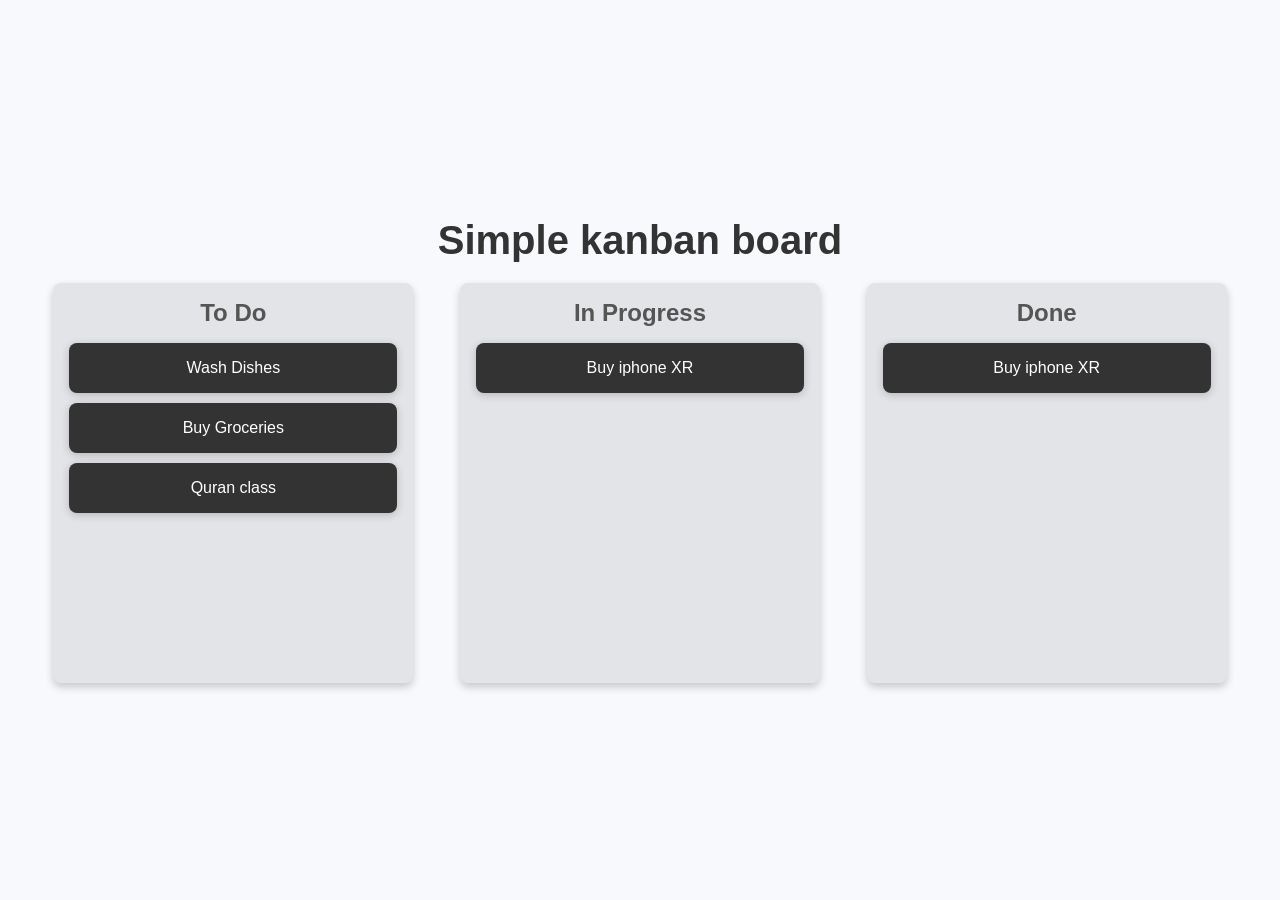
<file: Drag-And-Drop/index.html>
<!DOCTYPE html>
<html lang="en">
<head>
    <meta charset="UTF-8">
    <meta name="viewport" content="width=device-width, initial-scale=1.0">
    <title>Kanban Board</title>
    <link rel="stylesheet" href="./styles.css">
</head>
<body>
    <div class="container">
        <h1>Simple kanban board</h1>
        <div class="board">
            <!-- list1 -->
            <div class="list " id="list1">
                <h2>To Do</h2>
                <div class="card " draggable="true" id="card1">Wash Dishes</div>
                <div class="card" draggable="true" id="card2">Buy Groceries</div>
                <div class="card" draggable="true" id="card3">Quran class</div>
            </div>
             <!-- list2 -->
            <div class="list" id="list2">
                <h2>In Progress</h2>
                <div class="card" draggable="true" id="card4">Buy iphone XR</div>
            </div>
             <!-- list3 -->
            <div class="list" id="list3">
                <h2>Done</h2>
                <div class="card" id="card5" draggable="true">Buy iphone XR</div>
            </div>
        </div>
    </div>
    <script src="./script.js"></script>
</body>
</html>
</file>
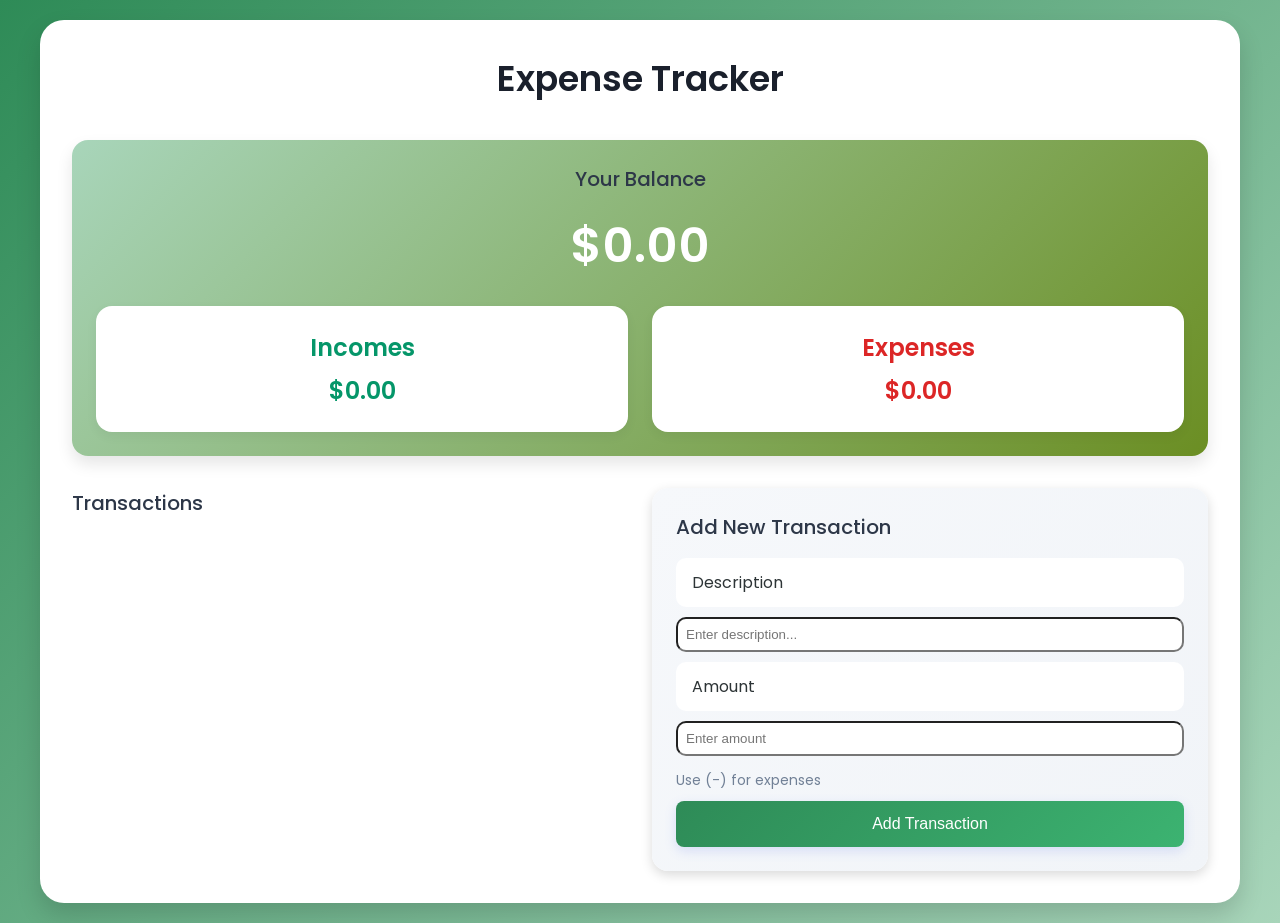
<file: expense_tracker/index.html>
<!DOCTYPE html>
<html lang="en">
<head>
    <meta charset="UTF-8">
    <meta name="viewport" content="width=device-width, initial-scale=1.0">
    <title>Expense Tracker</title>
    <link rel="stylesheet" href="./styles.css">
    <link href="https://fonts.googleapis.com/css?family=Poppins:100,100italic,200,200italic,300,300italic,regular,italic,500,500italic,600,600italic,700,700italic,800,800italic,900,900italic" rel="stylesheet">
</head>
<body>
    <div class="container">
        <h1>Expense Tracker</h1>
        <div class="balance-container">
            <h2>Your Balance</h2>
            <h1 id="balance">$0.00</h1>
            <div class="summary">
                <div class="income">
                    <h3>Incomes</h3>
                    <p id="income-amount">$0.00</p>
                </div>
                <div class="expense">
                    <h3>Expenses</h3>
                    <p id="expense-amount">$0.00</p>
                </div>
            </div>
        </div>
        <div class="main-content">
            <div class="transaction-container">
                <h2>Transactions</h2>
                <ul id="transaction-list">
                    <!-- Transactions will be dynamically added here -->
                </ul>
            </div>
            <div class="form-container">
                <h2>Add New Transaction</h2>
                <form id="transaction-form">
                    <div class="form-group">
                        <label for="description">Description</label>
                        <input type="text" id="description" placeholder="Enter description..." required>
                    </div>
                    <div class="form-group">
                        <label for="amount">Amount</label>
                        <input type="number" id="amount" placeholder="Enter amount" required>
                    </div>
                    <!-- <div class="form-group">
                        <label for="type">Type</label>
                        <select id="type" required>
                            <option value="income">Income</option>
                            <option value="expense">Expense</option>
                        </select>
                    </div> -->
                    <small>Use (-) for expenses</small>
                    <button type="submit">Add Transaction</button>
                </form>
            </div>
        </div>
    </div>
    <script src="./script.js"></script>
</body>
</html>
</file>
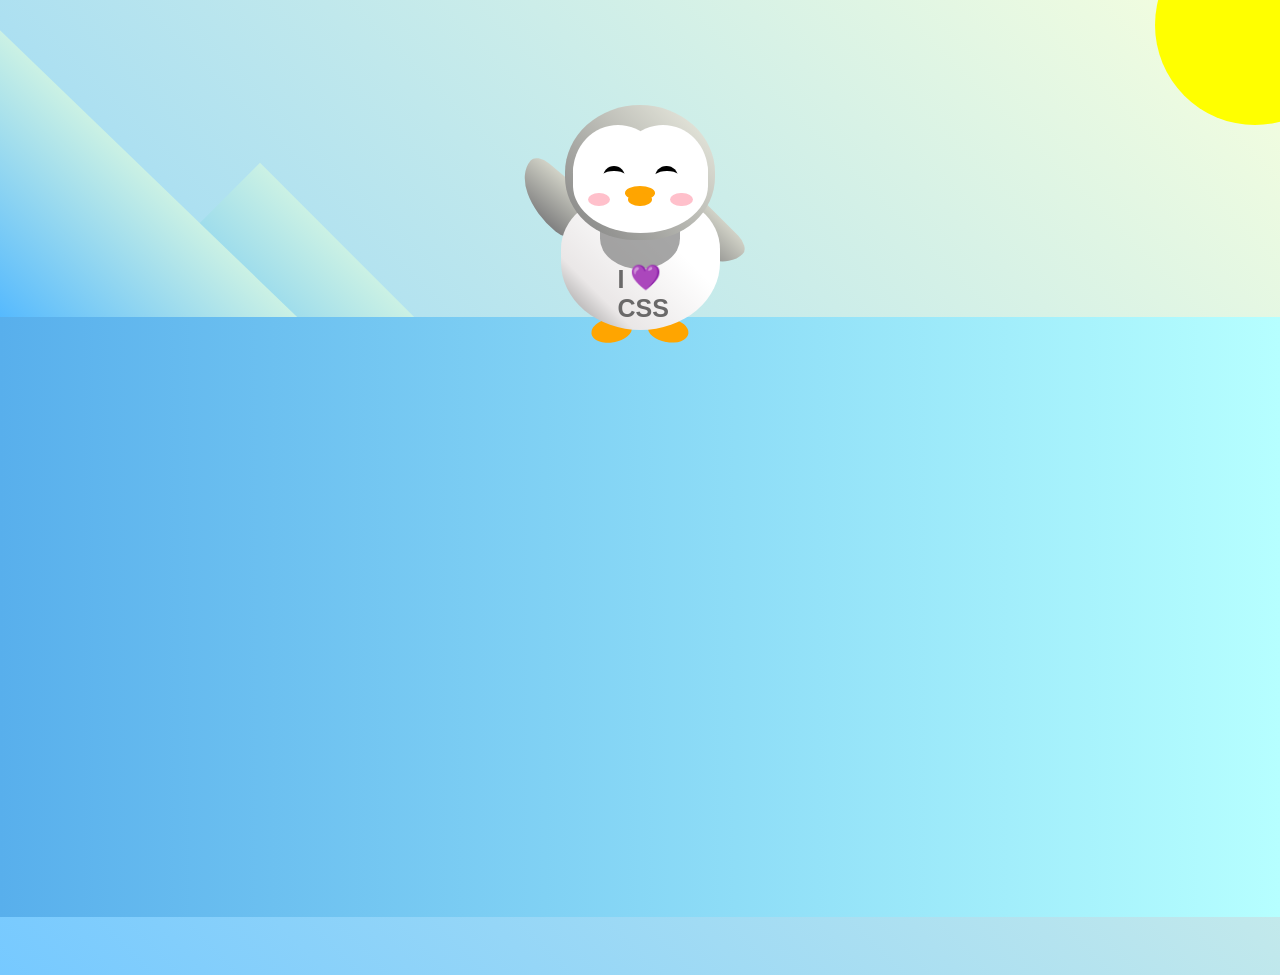
<file: penguin/index.html>
<!DOCTYPE html>
<html lang="en">
  <head>
    <meta charset="UTF-8" />
    <link rel="stylesheet" href="./styles.css" />
    <title>Penguin</title>
    <meta name="viewport" content="width=device-width, initial-scale=1.0" />
  </head>

  <body>
    <div class="left-mountain"></div>
    <div class="back-mountain"></div>
    <div class="sun"></div>
    <div class="penguin">
      <div class="penguin-head">
        <div class="face left"></div>
        <div class="face right"></div>
        <div class="chin"></div>
        <div class="eye left">
          <div class="eye-lid"></div>
        </div>
        <div class="eye right">
          <div class="eye-lid"></div>
        </div>
        <div class="blush left"></div>
        <div class="blush right"></div>
        <div class="beak top"></div>
        <div class="beak bottom"></div>
      </div>
      <div class="shirt">
        <div>💜</div>
        <p>I CSS</p>
      </div> 
      <div class="penguin-body">
        <div class="arm left"></div>
        <div class="arm right"></div>
        <div class="foot left"></div>
        <div class="foot right"></div>
      </div>
    </div>

    <div class="ground"></div>
  </body>
</html>
</file>
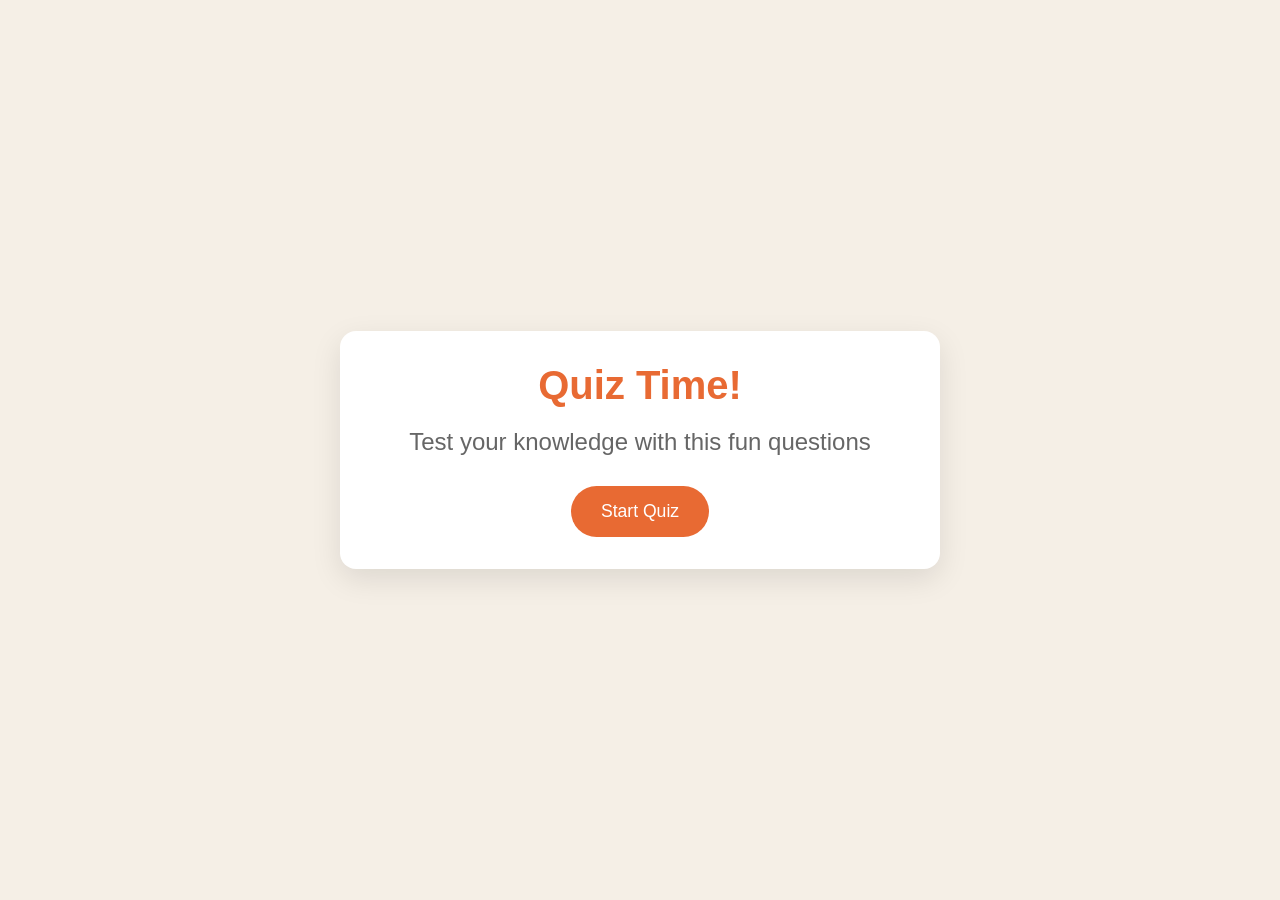
<file: QUIZ-GAME/index.html>
<!DOCTYPE html>
<html lang="en">
<head>
    <meta charset="UTF-8">
    <meta name="viewport" content="width=device-width, initial-scale=1.0">
    <title>Quiz Game</title>
    <link rel="stylesheet" href="./style.css">
</head>
<body>

    <div class="container">
        <div class="screen active" id="start-screen">
            <h1>Quiz Time!</h1>
            <p>Test your knowledge with this fun questions</p>
            <button id="start-btn">Start Quiz</button>
        </div>
        <div class="screen" id="quiz-screen">
            <div class="quiz-header">
                <h2 id="question-text">Questions goes here</h2>
                <div class="quiz-info">
                    <p>
                        Question <span id="current-question"> </span> of <span id="total-questions"> </span>
                    </p>
                    <p>
                        Score: <span id="score">0</span>
                    </p>
                </div>
                <div id="question-test">
                    
                </div>
            </div>
            <div id="answers-container" class="answers-container"> 
                <!-- Answers buttons will be inserted here  -->
            </div>
            <div class="progress-bar">
                <div id="progress" class="progress"></div>
            </div>
            </div> 
            <div class="screen" id="result-screen">
                <h1>Quiz Results</h1>
                <div class="result-info">
                <p>You scored <span id="final-score">0</span> out of <span id="max-score">5</span></p>
                <div id="result-message">Good job!</div>
                </div>
                   <button id="restart-btn">Restart Quiz</button>
            </div>
    </div>
    <script src="./script.js"></script>
</body>
</html>
</file>
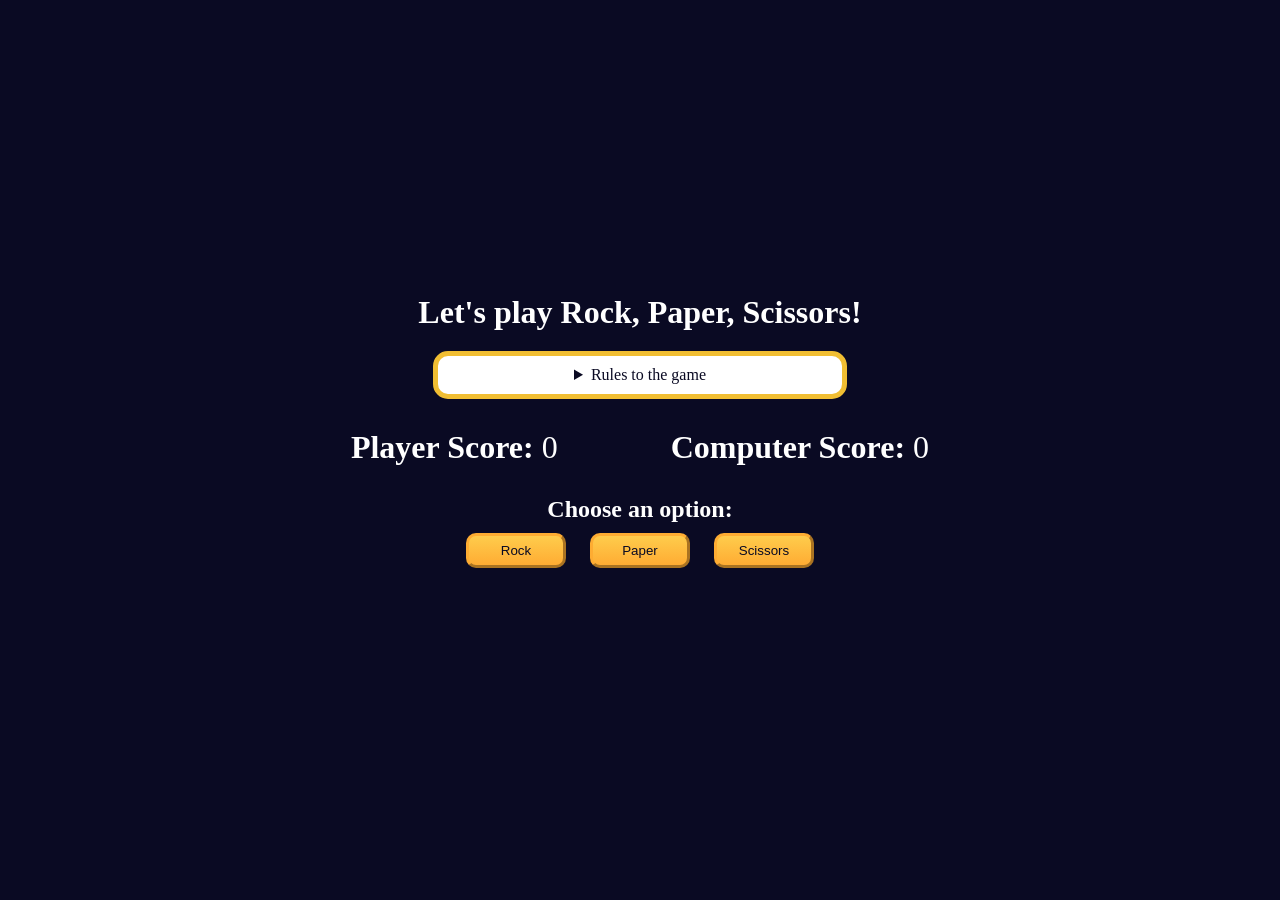
<file: RockPaperScissors/index.html>
<!DOCTYPE html>
<html lang="en">
  <head>
    <meta charset="UTF-8" />
    <meta name="viewport" content="width=device-width, initial-scale=1.0" />
    <title>Rock, Paper, Scissors game</title>
    <link rel="stylesheet" href="./styles.css" />
  </head>
  <body>
    <h1>Let's play Rock, Paper, Scissors!</h1>
    <main>
      <details class="rules-container">
        <summary>Rules to the game</summary>
        <p >You will be playing against the computer.</p>
        <p >You can choose between Rock, Paper, and Scissors.</p>
        <p>The first one to three points wins.</p>

        <p>Here are the rules to getting a point in the game:</p>
        <ul>
          <li>Rock beats Scissors</li>
          <li>Scissors beats Paper</li>
          <li>Paper beats Rock</li>
        </ul>
        <p>
          If the player and computer choose the same option (e.g., Paper and
          Paper), then no one gets the point.
        </p>
      </details>
      
      <div class="score-container">
        <strong>Player Score: 
          <span class="score" id="player-score">0</span>
        </strong>
        <strong>Computer Score:
          <span class="score" id="computer-score">0</span></strong>
      </div>

      <section class="options-container">
        <h2>Choose an option:</h2>
        <div class="btn-container">
          <button id="rock-btn" class="btn">Rock</button>
          <button id="paper-btn" class="btn">Paper</button>
          <button id="scissors-btn" class="btn">Scissors</button>
        </div>
      </section>
      <div class="results-container">
        <p id="results-msg"></p>
        <p id="winner-msg"></p>
        <button class="btn" id="reset-game-btn">Play again?</button>
      </div>
    </main>
    <script src="./script.js"></script>
  </body>
</html>
</file>
<file: Drag-And-Drop/styles.css>
*{
    padding: 0;
    margin: 0;
    box-sizing: border-box;
}
body{
    font-family: sans-serif;
    background-color: #f7f9fc;
    display: flex;
    justify-content: center;
    align-items: center;
    min-height: 100vh;
}
.container{
    text-align: center;
    width: 100%;
    padding: 1.2rem;
}
h1{
    color: #333;
    margin-bottom: 20px;
    font-size: 2.5rem;
}

.board{
    display: flex;
    justify-content: space-around;
    align-items: flex-start;
    width: 100%;
    max-width: 1200px;
    margin: 0 auto;
    gap: 20px;
}
.list{
    background-color: #e3e4e8;
    padding: 1rem;
    border-radius: 8px;
    width: 30%;
    min-height: 400px;
    box-shadow: 0 4px 8px rgba(0,0,0,0.2);
}
.list h2{
    color: #555;
    margin-bottom: 1rem;
    font-size: 1.5rem;
}

.card{
    background-color: #333;
    color: white;
    padding: 1rem;
    margin-bottom: 10px;
    border-radius: 8px;
    cursor: grab;
    box-shadow: 0 2px 8px rgba(0, 0,0, 0.2);
    transition: transform 0.2s , box-shadow 0.2s;
    /* all 0.2s */
}
/* .card::before{
    content: '';
    background-color: red;
    border: solid red 10px;
} */
.card:active{
    cursor: grabbing;
    transform: scale(1.05);
    box-shadow: 0 4px 8px rgba(0, 0, 0, 0.2);
}
/* .card::first-line{
    color: wheat;
} */

.list.over{
    background-color: #d8d3d1;
}
@media (max-width:768px){
    .board{
        flex-direction: column;
        align-items: center;
    }
    .list{
        width: 80%;
        margin-bottom: 20px;
    }
}
</file>
<file: expense_tracker/styles.css>
*{
    margin: 0;
    padding: 0;
    box-sizing: border-box;
}
body{
    background:linear-gradient(135deg,#2e8b57,#a8d5ba);
    min-height: 100vh;
    font-family: "Poppins",sans-serif;
    display: flex;
    align-items: center;
    justify-content: center;
    padding: 20px;
    color: #2d3436;
}
.container{
    width:100%;
    max-width: 1200px;
    background-color: #fff;
    padding:2rem;
    border-radius: 24px;
    box-shadow: 0 12px 24px rgba(0,0,0,0.15);
}
h1{
    text-align: center;
    margin-bottom: 35px;
    color: #1a202c;
    font-weight: 600;
    letter-spacing: -O.5px;
    font-size: 2.2rem;
}
h2{
    color:#2d3748;
    margin-bottom: 1rem;
    font-size: 1.25rem;
    font-weight: 500;
}
.balance-container{
    text-align: center;
    margin-bottom: 2rem;
    padding:24px;
    background:linear-gradient(135deg,#a8d5ba,#6b8e23);
    border-radius: 1rem;
    box-shadow: 0 8px 16px rgba(0,0,0,0.1);

}
.balance-container h1{
    color:#fff;
    font-size: 3rem;
    margin: 15px 0;
    /* background-color:rebeccapurple; */
}
.summary{
    display: grid;
    grid-template-columns: 1fr 1fr;
    gap: 24px;
    margin-top: 24px;
}
.main-content{
    display: grid;
    grid-template-columns: 1fr 1fr;
    gap: 24px;
}
.income,.expense{
    background-color: #fff;
    padding: 24px;
    border-radius: 1rem;
    box-shadow: 0 4px 12px rgba(0,0,0,0.05);
    transition: transform 0.2s ease;
}
.income:hover,.expense:hover{
    transform: translateY(-4px);
}
.income h3{
    color:#059669;
    font-size: 1.5rem;
    font-weight: 600;
}
.expense h3{
    color:#dc2626;
    font-size: 1.5rem;
    font-weight: 600;
}
.income p,.expense p{
    font-size: 1.5rem;
    margin-top: 8px;
    font-weight: 600;
}

.income p{
    color:#059669;
}
.expense p{
    color:#dc2626;
}
.transaction-container{

    height: 100%;
    display: flex;
    flex-direction: column;
}
#transaction-list{
    list-style: none;
    max-height: 500px;
    overflow-y: auto;/*scroll bar*/
    padding-right: 8px;
    flex-grow: 1;
}

#transaction-list::-webkit-scrollbar{
    width: 8px;
}
/*TODO : show this later in the video*/
#transaction-list::-webkit-scrollbar-thumb{
   /*thumb => dragrable part of the scroll bar*/

    background-color: #cbd5e0;
    border-radius: 4px;
}
#transaction-list::-webkit-scrollbar-track{
    /*track = background of the scroll bar*/
    background-color: #f0f0f0;
    border-radius: 4px;
}
#transaction-list::-webkit-scrollbar-thumb:hover{
    background-color: #a0aec0;
}
.transaction{
    display: flex;
    justify-content: space-between;
    align-items: center;
    padding: 1rem 1.2rem;
    margin-bottom: 12px;
    border-radius: 12px;
    background-color: #fff;
    box-shadow: 0 2px 8px rgba(0,0,0,0.05);
    transition: all 0.2s ease;
    border-right: 5px solid;
    animation: slideIn 0.3s ease;
}
@keyframes slideIn{
    from{
        opacity: 0;
        transform: translateX(-20px);
    }
    to{
        opacity: 1;
        transform: translateX(0px);
    }
}
.transaction:hover{
    transform: translateX(4px);
    box-shadow: 0 4px 12px rgba(0,0,0,0.1);
}
.transaction.income{
    border-right-color: #059669;
}
.transaction.expense{
    border-right-color: #dc2626;
}
.transaction.delete-btn{
    background: none;
    border: none;
    color: #dc2626;
    cursor: pointer;
    font-size: 1.4rem;
    opacity: 0;
    transition: all 0.2s ease;
    padding: 4px 8px;
    border-radius: 4px;
    margin-left: 12px;
}
.transaction:hover .delete-btn{
    opacity: 1;
}
.transaction .delete-btn:hover{
    background: #fee2e2;
    transform: scale(1.1);
}
.form-container{
    background: linear-gradient(135deg,#f6f8fb,#f1f4f8);
    padding: 24px;
    border-radius: 16px;
    box-shadow: 0 4px 12px rgba(0,0,0,0.15);
    height: 100%;
    display: flex;
    flex-direction: column;
}

.form-container form{
    height: 100%;
    display: flex;
    flex-direction: column;
    gap: 10px;
}
.form-group{
    display: flex;
    flex-direction: column;
}
.form-group label{
    margin-bottom: 10px;
    border: none;
    border-radius: 10px;
}
.form-group input{
    padding: 8px;
    border-radius: 10px;
}
label{
    width: 100%;
    padding: 12px 16px;
    border: 2px solid #e2e8f0;
    border-radius: 8px;
    font-size: 1rem;
    transition: all 0.2s ease;
    background-color: white;
}
input:focus{
    outline: none;
    border-color:#667eea;
    box-shadow: 0 0 0 3px rgba(102,126,234,0.1);
}
input:hover{
    border-color: #cbd5e0;
}
small{
    color: #718096;
    font-size: 0.875rem;
    margin-top: 4px;
    display: block;
}
button[type="submit"]{
    width: 100%;
    padding: 14px;
    background: linear-gradient(135deg,#2e8b57 0%, #3cb371 100%);
    color: white;
    border: none;
    border-radius: 8px;
    cursor: pointer;
    font-size: 1rem;
    font-weight: 500;
    transition: all 0.2s ease;
    box-shadow: 0 4px 12px rgba(102,126,234,0.2);
    margin-top: auto;
}
button[type="submit"]:hover{
    transform: translateY(-2px);
    box-shadow: 0 6px 16px rgba(102,126,234,0.3);
}
button[type="submit"]:active{
    transform: translateY(0);
}
/*responsiveness*/

@media (max-width:900px){
    .main-content{
        grid-template-columns: 1fr;
    }
    #transaction-list{
        min-height: 300px;
    }
}
@media(max-width:480px){
    .container{
        padding: 24px;
    }
    .summary{
        grid-template-columns: 1fr;
        gap: 16px;
    }

    .balance-container h1{
        font-size: 2.5rem;
    }
    .income p,.expense p{
        font-size: 1.5rem;
    }
    .transaction{
        padding: 14px 16px;
    }
    h1{
        font-size: 1.8rem;
    }
}
</file>
<file: penguin/styles.css>
:root {
  --penguin-face: white;
  --penguin-picorna: orange;
  --penguin-skin: gray;
}

body {
  background: linear-gradient(45deg, rgb(118, 201, 255), rgb(247, 255, 222));
  margin: 0;
  padding: 0;
  width: 100%;
  height: 100vh;
  overflow: hidden;
}

.left-mountain {
  width: 300px;
  height: 300px;
  background: linear-gradient(rgb(203, 241, 228), rgb(80, 183, 255));
  position: absolute;
  transform: skew(0deg, 44deg);
  z-index: 2;
  margin-top: 100px;
}

.back-mountain {
  width: 300px;
  height: 300px;
  background: linear-gradient(rgb(203, 241, 228), rgb(47, 170, 255));
  position: absolute;
  z-index: 1;
  transform: rotate(45deg);
  left: 110px;
  top: 225px;
}

.sun {
  width: 200px;
  height: 200px;
  background-color: yellow;
  position: absolute;
  border-radius: 50%;
  top: -75px;
  right: -75px;
}

.penguin {
  width: 300px;
  height: 300px;
  margin: auto;
  margin-top: 75px;
  z-index: 4;
  position: relative;
  transition: transform 1s ease-in-out 0ms;
}

.penguin * {
  position: absolute;
}

.penguin:active {
  transform: scale(1.5);
  cursor: not-allowed;
}

.penguin-head {
  width: 50%;
  height: 45%;
  background: linear-gradient(
    45deg,
    var(--penguin-skin),
    rgb(239, 240, 228)
  );
  border-radius: 70% 70% 65% 65%;
  top: 10%;
  left: 25%;
  z-index: 1;
}

.face {
  width: 60%;
  height: 70%;
  background-color: var(--penguin-face);
  border-radius: 70% 70% 60% 60%;
  top: 15%;
}

.face.left {
  left: 5%;
}

.face.right {
  right: 5%;
}

.chin {
  width: 90%;
  height: 70%;
  background-color: var(--penguin-face);
  top: 25%;
  left: 5%;
  border-radius: 70% 70% 100% 100%;
}

.eye {
  width: 15%;
  height: 17%;
  background-color: black;
  top: 45%;
  border-radius: 50%;
}

.eye.left {
  left: 25%;
}

.eye.right {
  right: 25%;
}

.eye-lid {
  width: 150%;
  height: 100%;
  background-color: var(--penguin-face);
  top: 25%;
  left: -23%;
  border-radius: 50%;
}

.blush {
  width: 15%;
  height: 10%;
  background-color: pink;
  top: 65%;
  border-radius: 50%;
}

.blush.left {
  left: 15%;
}

.blush.right {
  right: 15%;
}

.beak {
  height: 10%;
  background-color: var(--penguin-picorna);
  border-radius: 50%;
}

.beak.top {
  width: 20%;
  top: 60%;
  left: 40%;
}

.beak.bottom {
  width: 16%;
  top: 65%;
  left: 42%;
}

.shirt {
  font: bold 25px Helvetica, sans-serif;
  top: 165px;
  left: 127.5px;
  z-index: 1;
  color: #6a6969;
}

.shirt div {
  font-weight:  initial;
  top: 22.5px;
  left: 12px;
}

.penguin-body {
  width: 53%;
  height: 45%;
  background: linear-gradient(
    45deg,
    rgb(134, 133, 133) 0%,
    rgb(234, 231, 231) 25%,
    white 67%
  );
  border-radius: 80% 80% 100% 100%;
  top: 40%;
  left: 23.5%;
}

.penguin-body::before {
  content: "";
  position: absolute;
  width: 50%;
  height: 45%;
  background-color: var(--penguin-skin);
  top: 10%;
  left: 25%;
  border-radius: 0% 0% 100% 100%;
  opacity: 70%;
}

.arm {
  width: 30%;
  height: 60%;
  background: linear-gradient(
    90deg,
    var(--penguin-skin),
    rgb(209, 210, 199)
  );
  border-radius: 30% 30% 30% 120%;
  z-index: -1;
}

.arm.left {
  top: 35%;
  left: 5%;
  transform-origin: top left; 
  transform: rotate(130deg) scaleX(-1);
  animation: 3s linear infinite wave;
}

.arm.right {
  top: 0%;
  right: -5%;
  transform: rotate(-45deg);
}

@keyframes wave {
  10% {
    transform: rotate(110deg) scaleX(-1);
  }
  20% {
    transform: rotate(130deg) scaleX(-1);
  }
  30% {
    transform: rotate(110deg) scaleX(-1);
  }
  40% {
    transform: rotate(130deg) scaleX(-1);
  }
}

.foot {
  width:  15%;
  height: 30%;
  background-color: var(--penguin-picorna);
  top: 85%;
  border-radius: 50%;
  z-index: -1;
}

.foot.left {
  left: 25%;
  transform: rotate(80deg);
}

.foot.right {
  right: 25%;
  transform: rotate(-80deg);
}

.ground {
  width: 100vw;
  height: calc(100vh - 300px);
  background: linear-gradient(90deg, rgb(88, 175, 236), rgb(182, 255, 255));
  z-index: 3;
  position: absolute;
  margin-top: -58px;
}
</file>
<file: QUIZ-GAME/style.css>
/*Basic Reset*/
*{
    margin: 0;
    padding: 0;
    box-sizing: border-box;
}
:root{
    --bg-color-body:#f5efe6;
    --font-color:#e86a33;
}
body{
    /* background: var(--bg-color-body); */
    background-color: var(--bg-color-body);
    display:flex;
    justify-content:center;
    align-items:center;
    min-height: 100vh;
    padding: 1rem;
    font-family: sans-serif;
}
.container{
    background-color: rgb(255, 255, 255);
    border-radius: 1rem;
    box-shadow: 0 10px 30px rgba(0, 0, 0, 0.1);
    width: 100%;
    max-width: 600px;
    overflow: hidden;
    position:relative;
}
/* Screens*/
.screen{
    display:none;
    padding: 2rem;/*32px*/
    text-align: center;
}
.screen.active{
    display: block;
}
/*Start screen*/

#start-screen h1{
    color: var(--font-color);
    margin-bottom: 20px;
    font-size: 2.5rem;
}
#start-screen p{
    color: #666;
    margin-bottom: 30px;
    font-size: 1.5rem;
}
/* #start-btn{
    border: none;
    padding: 2px;
} */

.quiz-header{
    margin-bottom: 2rem;
}

#question-text{
    color: #333;
    font-size: 1.5rem;
    margin-bottom: 1rem;
    line-height: 1.4;
    
}
div .result-info p{
    color: gray;
    font-size: 1.2rem;
}
.quiz-info{
    display: flex;
    justify-content: space-between;
    color: #666;
    margin-bottom: 10px;    
}
.answers-container{
    display: flex;
    flex-direction:column;
    gap: 10px;
    margin-bottom: 25px;
}
.answer-btn{
    background-color: #f8f0e5;
    color: #333;
    border: 2px solid #eadbc8;
    border-radius: 10px;
    padding: 1rem;
    cursor: pointer;
    text-align: left;
    transition: all 0.3 ease;
}
.answer-btn:hover{
    background-color: #eadbc8;
    border-color: #dac0ae;
}
.answer-btn.correct{
    background-color:green;
    border-color:#a3f0c4;
}
.answer-btn.incorrect{
    background-color: red;
    border-color: #a3f0c4;
}
.progress-bar{
    height: 10px;
    background-color: #f8f0e5;
    border-radius: 5px;
    overflow: hidden;
    margin-bottom: 20px;
}
.progress{
    height:100%;
    background-color: #e86a33;
    width: 0%;
    transition: width 0.3s ease;
}

/*Result Screen*/


#result-screen h1{
    color:var(--font-color);
    margin-bottom: 30px;
}
.result-info{
    background-color: #f8f0e5;
    border-radius: 60px;
    padding:2rem;
    margin-bottom: 30px;
    font-size: larger;
    font-weight: 900;
}
.result-info p{
    font-size: 2rem;
    color: var(--font-color);
}
button{
    background-color: var(--font-color);
    color: white;
    border: none;
    border-radius: 100px;
    padding: 15px 30px;
    font-size: 1.1rem;
    cursor: pointer;
    transition: background-color 0.3 ease;
}
button:hover{
    background-color: #d45b28;
}
 

/*Media queries*/


@media (max-width:500px){

    /* when we hit 500px and below, implement the styles below */

    .screen{
        padding: 1rem;
    }
    #start-screen h1{
        font-size: 2rem;
    }

}
</file>
<file: RockPaperScissors/styles.css>
*,
*::before,
*::after {
  margin: 0;
  padding: 0;
  box-sizing: border-box;
}

:root {
  --very-dark-blue: #0a0a23;
  --white: #ffffff;
  --yellow: #f1be32;
  --golden-yellow: #feac32;
  --grey-col:gray;
}

body {
  background-color: var(--very-dark-blue);
  text-align: center;
  color: var(--white);
  margin: 23%;
}
.affiche{
  background-color: red;
  display: block;
  color: white;
}

h1 {
  margin: 15px 0 20px;
}

.btn {
  cursor: pointer;
  width: 100px;
  margin: 10px;
  padding: 1%;
  color: var(--very-dark-blue);
  background-color: var(--golden-yellow);
  background-image: linear-gradient(#fecc4c, #ffac33);
  border-color: var(--golden-yellow);
  border-width: 3px;
  border-radius: 10px;
}

.btn:hover {
  background-image: linear-gradient(#ffcc4c, #f89808);
}

.rules-container {
  padding: 10px 0;
  margin: auto;
  border-radius: 15px;
  border: 5px solid var(--yellow);
  background-color: var(--white);
  color: var(--very-dark-blue);
}

.rules-container ul {
  list-style-type: circle;
}

.rules-container p {
  margin: 10px 0;
}

@media (min-width: 760px) {
  .rules-container {
    width: 60%;
  }
}

.score-container {
  display: flex;
  justify-content: space-around;
  margin: 30px 0;
  font-size: 2rem;
}

.score {
  font-weight: 500;
}

.results-container {
  font-size: 1.3rem;
  margin: 15px 0;
}

#winner-msg {
  margin-top: 25px;
}

#reset-game-btn {
  display: none;
  margin: 20px auto;
}
</file>
